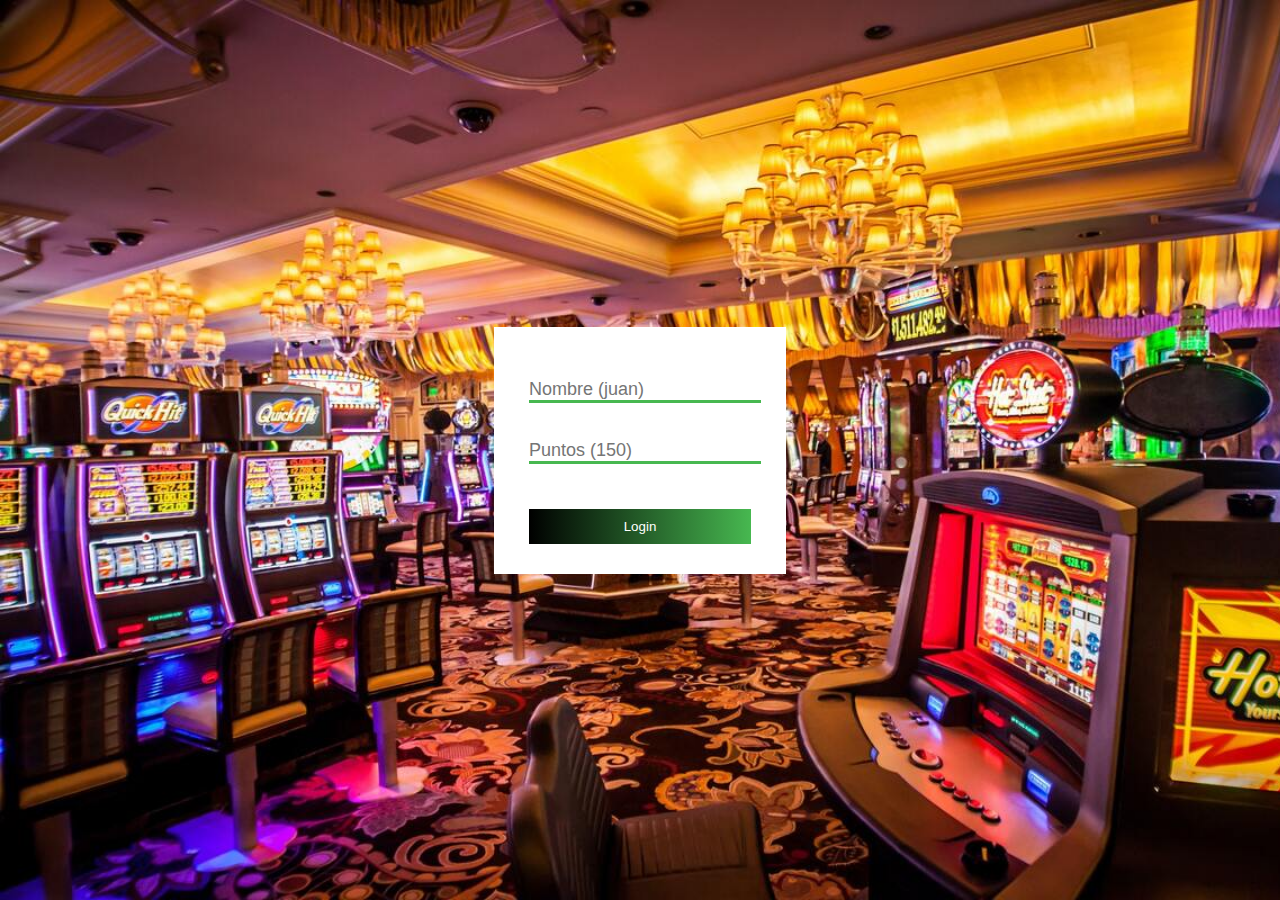
<file: index.html>
<!DOCTYPE html>
<html lang="en">
<head>
    <meta charset="UTF-8">
    <meta http-equiv="X-UA-Compatible" content="IE=edge">
    <meta name="viewport" content="width=device-width, initial-scale=1.0">
    <link rel="stylesheet" href="CSS/login.css">
    <link rel="stylesheet" href="https://cdnjs.cloudflare.com/ajax/libs/font-awesome/6.4.0/css/all.min.css" integrity="sha512-iecdLmaskl7CVkqkXNQ/ZH/XLlvWZOJyj7Yy7tcenmpD1ypASozpmT/E0iPtmFIB46ZmdtAc9eNBvH0H/ZpiBw==" crossorigin="anonymous" referrerpolicy="no-referrer" />
    <title>Ruleta</title>
</head>
<body>
  <div class="contenedor">
    <form action="ruleta.html">
      <h1 class="titulo"></h1>
      <label>
        <i class="fa-solid fa-user"></i>
        <input placeholder="Nombre (juan)" type="text" name="nombre">
      </label>
      <label>
        <i class="fa-solid fa-lock"></i>
        <input placeholder="Puntos (150)" type="number" name="puntos">
      </label>
      <button type="submit">Login</button>
    </form>
  </div>
  
  <script src="JS/login.js"></script>
    
</body>
</html>
</file>
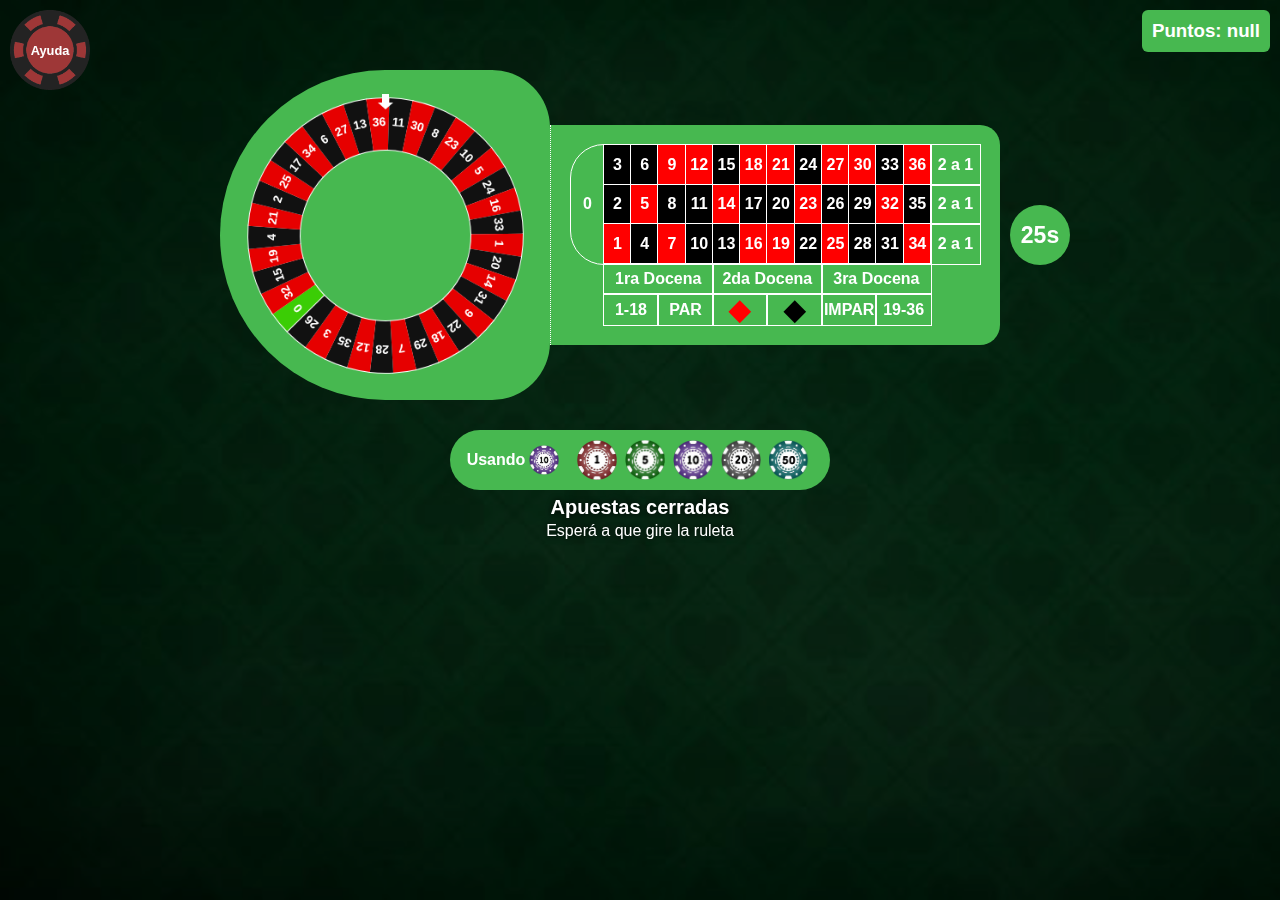
<file: ruleta.html>
<!DOCTYPE html>
<html lang="en">
<head>
  <meta charset="UTF-8">
  <meta name="viewport" content="width=device-width, initial-scale=1.0">
  <title>Ruleta</title>
  <link rel="stylesheet" href="CSS/style.css">
</head>
<body>
    <div id="noPts">
        <div>
            <h1>D:</h1>
            <h2>¡Te quedaste sin puntos!</h2>
            <h3>No tenés más puntos, por ende tampoco posibilidades de apostar <br> ¡Gracias por jugar!</h3>
        </div>
    </div>
    <div class="reglas">
        <button onclick="openModal()" class="modal-open"><div><img src="IMG/coin-img.png" alt="coin-img" draggable="false"><p>Ayuda</p></div></button>
    </div>
    <div class="contienepuntos">
        <div class="puntos">
            <h3 id="datosIngresados"></h3>
            <script>
                var urlParams = new URLSearchParams(window.location.search);
                var nombre = urlParams.get('nombre');
                var puntos = urlParams.get('puntos');

                var datosIngresados = document.getElementById("datosIngresados");
                datosIngresados.textContent = "Puntos: " + puntos;
            </script>
        </div>
    </div>
    <div id="myModal" class="modal">
        <img src="IMG/modal-img.png" alt="modal-background-img">
        <h2 onclick="closeModal()" class="close">X</h2>
        <div class="modal-content" draggable="false">
            <p>Se tienen cinco fichas de cinco valores diferentes(1, 5,10, 20, 50) que se pueden apostar en cualquiera de los 35 numeros. Hay sectores que abarcan diferentes partes de la ruleta en los que se pueden apostar exclusivamente con fichas del valor mas alto(50). Si el numero elegido es el ganador, el valor de las fichas se multiplica y se devuelve la ficha apostada.
                Controles:
                Se puede elegir el valor de la ficha haciendo click sobre el icono correspondiente en el menu y luego haciendo nuevamente click el sector a elegir. Las apuestas cierran cada 25 segundos, luego la ruleta gira eligiendo un numero al azar.
                 <br>
                 En caso de cualquier Error / Bug se puede reinciar el tablero presionando F7
            </p>
        </div>
    </div>
    <script>
            // para abrir el modal
            function openModal() {
              document.getElementById("myModal").style.display = "flex";
              document.getElementById("myModal").classList.add("modal-active");
            }
          
            // para cerrar el modal
            function closeModal() {
              document.getElementById("myModal").style.display = "none";
              document.getElementById("myModal").classList.remove("modal-active");
            }
    </script>

    <script>
        var datosGuardados = localStorage.getItem("datosUsuario");
        
        if (datosGuardados) {
            var datos = JSON.parse(datosGuardados);
            
            var resultado = document.getElementById("resultado");
            resultado.innerHTML = "Nombre: " + datos.username + ", Puntos: " + datos.puntos;
        }
    </script>
    
    <div class="contenedor">
        <div class="casino">
            <div class="contRuleta">
                <input type="button" value="GIRAR" style="float:left;" id='spin' />
                <canvas id="canvas" width="500" height="500"></canvas>
            </div>
            <div class="tablero">
                <div class="cajaIzq" id="0" data-index="0" onclick="markNumber(this) ">
                    <h1 class="numeros" style="color: white; position: relative;  margin: 10px;">0</h1>
                </div>
                <div class="contTablero">
                    <div class="fila" id="primeraDocena">
                        <div class="numero" id="3" data-index="3" style="color: white;background-color: black;"onclick="markNumber(this)"><h1>3</h1></div>
                        <div class="numero" id="6" data-index="6" style="color: white; background-color: black;"onclick="markNumber(this) "><h1>6</h1></div>
                        <div class="numero" id="9" data-index="9" style="background-color: red; color: white;"onclick="markNumber(this) "><h1>9</h1></div>
                        <div class="numero" id="12" data-index="12" style="background-color: red; color: white;" onclick="markNumber(this) "><h1>12</h1></div>
                        <div class="numero" id="15" data-index="15" style="color: white;background-color: black; " onclick="markNumber(this) "><h1>15</h1></div>
                        <div class="numero" id="18" data-index="18" style="background-color: red; color: white;" onclick="markNumber(this)  "><h1>18</h1></div>
                        <div class="numero" id="21" data-index="21" style="background-color: red; color: white;" onclick="markNumber(this)  "><h1>21</h1></div>
                        <div class="numero" id="24" data-index="24" style="color: white;background-color: black; " onclick="markNumber(this) "><h1>24</h1></div>
                        <div class="numero" id="27" data-index="27" style="background-color: red; color: white;" onclick="markNumber(this)  "><h1>27</h1></div>
                        <div class="numero" id="30" data-index="30" style="background-color: red; color: white;" onclick="markNumber(this)  "><h1>30</h1></div>
                        <div class="numero" id="33" data-index="33" style="color: white;background-color: black; " onclick="markNumber(this) "><h1>33</h1></div>
                        <div class="numero" id="36" data-index="36" style="background-color: red; color: white;" onclick="markNumber(this)  "><h1>36</h1></div>
                    </div>
                    <div class="fila" id="segundaDocena">
                        <div class="numero" id="2" data-index="2" style="color: white;background-color: black; " onclick="markNumber(this) "><h1>2</h1></div>
                        <div class="numero" id="5" data-index="5" style="background-color: red; color: white;" onclick="markNumber(this)  "><h1>5</h1></div>
                        <div class="numero" id="8" data-index="8" style="color: white;background-color: black; " onclick="markNumber(this) "><h1>8</h1></div>
                        <div class="numero" id="11" data-index="11" style="color: white;background-color: black; " onclick="markNumber(this) "><h1>11</h1></div>
                        <div class="numero" id="14" data-index="14" style="background-color: red; color: white;" onclick="markNumber(this)  "><h1>14</h1></div>
                        <div class="numero" id="17" data-index="17" style="color: white;background-color: black; " onclick="markNumber(this) "><h1>17</h1></div>
                        <div class="numero" id="20" data-index="20" style="color: white;background-color: black; " onclick="markNumber(this) "><h1>20</h1></div>
                        <div class="numero" id="23" data-index="23" style="background-color: red; color: white;" onclick="markNumber(this)  "><h1>23</h1></div>
                        <div class="numero" id="26" data-index="26" style="color: white;background-color: black; " onclick="markNumber(this) "><h1>26</h1></div>
                        <div class="numero" id="29" data-index="29" style="color: white;background-color: black; " onclick="markNumber(this) "><h1>29</h1></div>
                        <div class="numero" id="32" data-index="32" style="background-color: red; color: white;" onclick="markNumber(this)  "><h1>32</h1></div>
                        <div class="numero" id="35" data-index="35" style="color: white;background-color: black; " onclick="markNumber(this) "><h1>35</h1></div>
                    </div>
                    <div class="fila" id="terceraDocena">
                        <div class="numero" id="1" data-index="1" style="background-color: red; color: white;" onclick="markNumber(this)  "><h1>1</h1></div>
                        <div class="numero" id="4" data-index="4" style="color: white; background-color: black; " onclick="markNumber(this) "><h1>4</h1></div>
                        <div class="numero" id="7" data-index="7" style="background-color: red; color: white;" onclick="markNumber(this)  "><h1>7</h1></div>
                        <div class="numero" id="10" data-index="10" style="color: white; background-color: black; " onclick="markNumber(this) "><h1>10</h1></div>
                        <div class="numero" id="13" data-index="13" style="color: white; background-color: black; " onclick="markNumber(this) "><h1>13</h1></div>
                        <div class="numero" id="16" data-index="16" style="background-color: red; color: white;" onclick="markNumber(this)  "><h1>16</h1></div>
                        <div class="numero" id="19" data-index="19" style="background-color: red; color: white;" onclick="markNumber(this)  "><h1>19</h1></div>
                        <div class="numero" id="22" data-index="22" style="color: white; background-color: black; " onclick="markNumber(this) "><h1>22</h1></div>
                        <div class="numero" id="25" data-index="25" style="background-color: red; color: white;" onclick="markNumber(this)  "><h1>25</h1></div>
                        <div class="numero" id="28" data-index="28" style="color: white; background-color: black; " onclick="markNumber(this) "><h1>28</h1></div>
                        <div class="numero" id="31" data-index="31" style="color: white; background-color: black;"onclick="markNumber(this)"><h1>31</h1></div>
                        <div class="numero" id="34" data-index="34" style="background-color: red; color: white;" onclick="markNumber(this)  "><h1>34</h1></div>
                    </div>
                    <div class="fila" id="cuartaFila">
                        <div class="docena" id="40" data-index="40" onclick="markNumber(this) ">
                            <h1 class="abajo" style="color: white; ">1ra Docena</h1>
                        </div>
                        <div class="docena" id="41" data-index="41" onclick="markNumber(this) ">
                            <h1 class="abajo" style="color: white; ">2da Docena</h1>
                        </div>
                        <div class="docena" id="42" data-index="42" onclick="markNumber(this) ">
                            <h1 class="abajo" style="color: white; ">3ra Docena</h1>
                        </div>
                    </div>
                    <div class="fila" id="quintaFila" >
                        <div class="cajaEven">
                            <div class="even1" id="43" data-index="43" onclick="markNumber(this) ">
                                <h1 class="abajo" style="color: white; " >1-18</h1>
                            </div>
                            <div class="even2" id="44" data-index="44" onclick="markNumber(this) ">
                                <h1 class="abajo" style="color: white; " >PAR</h1>
                            </div>
                        </div>
                        <div class="cajaColor">
                            <div class="color1" id="45" data-index="45" onclick="markNumber(this) ">
                                <h1 class="abajo" style="color: red; font-size: 28px" >◆</h1>
                            </div>
                            <div class="color2" id="46" data-index="46" onclick="markNumber(this) ">
                                <h1 class="abajo" style="color: black; font-size: 28px">◆</h1>
                            </div>
                        </div>
                        <div class="cajaOdd">
                            <div class="odd1" id="47" data-index="47" onclick="markNumber(this) ">
                                <h1 class="abajo" style="color: white; " >IMPAR</h1>
                            </div>
                            <div class="odd2" id="48" data-index="48" onclick="markNumber(this) ">
                                <h1 class="abajo" style="color: white; " >19-36</h1>
                            </div>
                        </div>
                    </div>
                </div>
            
                <div class="cajaDer">
                    <div class="derecha1" id="37" data-index="37" onclick="markNumber(this) ">
                        <h1 class="abajo" style="color: white;">2 a 1</h1>
                    </div>
                    <div class="derecha2" id="38" data-index="38" onclick="markNumber(this) ">
                        <h1 class="abajo" style="color: white;">2 a 1</h1>
                    </div>
                    <div class="derecha3" id="39" data-index="39" onclick="markNumber(this) ">
                        <h1 class="abajo" style="color: white;">2 a 1</h1>
                    </div>
                </div>
            </div>
            <h1 id="contador">25s</h1>
        </div>
        <div class="inventario">
            <div class="menuFichas">
                <h4>Usando</h4><div id="fichaSeleccionada"></div>
                <div class="ficha" id="ficha1" data-index="1" onclick="selectFicha(this)"></div>
                <div class="ficha" id="ficha5" data-index="5" onclick="selectFicha(this)"></div>
                <div class="ficha" id="ficha10" data-index="10" onclick="selectFicha(this)"></div>
                <div class="ficha" id="ficha20" data-index="20" onclick="selectFicha(this)"></div>
                <div class="ficha" id="ficha50" data-index="50" onclick="selectFicha(this)"></div>
            </div>
            <h2 id="mensaje"></h2>
            <h2 id="subMensaje"></h2>
        </div>
    </div>
    <script src="JS/codigo.js"></script>
</html>
</file>
<file: CSS/login.css>
/*log in*/
*{
    padding: 0;
    margin: 0;
    box-sizing: border-box;
    font-family: sans-serif;
    
    
  }
  
body{
   display: flex;
   align-items: center;
   justify-content: center;
   min-height: 100vh;
   background-image: url('../IMG/fondo.jpg');
   background-size: cover;
   background-repeat: no-repeat; 
}

form{
    display: flex;
    flex-direction: column;
    background-color: white;
    text-align: center;
    padding: 20px 25px;
    
}
  
form .titulo{
    color: black;
    font-size: 35px;
    font-weight: 800;
    margin-bottom: 30px;
}
form label{
    margin-bottom: 35px;
}
form label .fa-solid{
    font-size: 20px;
    margin-right: 10px;
  
}

form label input{
    outline: none;
    border: none;
    color: black;
    border-bottom: 3px solid rgb(71,184,80);
    padding: 0;
    font-size: 18px;
}
input:hover{     
    border-bottom: 3px solid  rgb(71,184,80);
}
  
form button{
    color: white;
    border: none;
     background: linear-gradient(to right,#000000, rgb(71,184,80) );
    padding: 10px;
    cursor: pointer;
    transition: .1s;
    margin: 10px;
}
button:hover{
    background-color: rgb(71,184,80);
    box-shadow: 0 5px 10px  rgb(71,184,80);
    padding: 20px;
    transition: 0.3s;
}
.register{
    color: black;
    font-family: sans-serif;
    text-decoration: none;
   
}
.register:hover{
    color: white;
    box-shadow: 0 5px 10px  rgb(71,184,80);
    padding: 20px;
    background-color: rgb(71,184,80)green;
    transition: 0.3s;
}
  
.visible{
    color: white;
    border: none;
    background: linear-gradient(to right,#000000, rgb(71,184,80) );
    padding: 10px 15px;
    cursor: pointer;
    transition: .1s;
    margin: 10px;
}
.visible:hover{
    box-shadow: 0 5px 10px  rgb(71,184,80);
    padding: 20px;
    background-color: lightblue;
    transition: 0.3s;
}

  /*reglas*/
.boton {
  background: none;
  border: none;
  color: #000;
  cursor: pointer;
  position: fixed;
}

.boton::-moz-focus-inner,
input::-moz-focus-inner {
  border: 0;
  padding: 0;
  position: fixed;
}
.modal-open {
  position: relative;
  display: block;
  margin-inline: 1vw;
  width: clamp(4rem,8vw,10rem);
  position: fixed;
}

.modal-open:hover img{
  transition: transform 500ms ease;
  transform: rotate(360deg);
  
}

.modal-open > div{
  position: relative;

}

.modal-open > div img{
  width: 100%;
  
}

.modal-open > div p{
  position: absolute;
  top: 50%;
  left: 50%;
  transform: translate(-50%,-60%);
  font-size: max(1.2ch,1vw);
  font-weight: 700;
  color: white;
}

.modal {
  display: none;
  position: relative;
  opacity: 0;
  position: fixed;
  z-index: 2;
  left: 0;
  top: 0;
  width: 100%;
  height: 100%;
  background-color: rgba(0, 0, 0, 0.5);
  justify-content: center;
  align-items: center;
}

.modal img{
  left:50%;
  transform: translate(-50%,-10%);
  max-width: min(110vh, 130vw);
  position: absolute;
  z-index: -2;
}

.modal-active{
  animation: opacity 0.33s ease-in-out forwards;
}

@keyframes opacity {
  0%{opacity: 0;}
  100%{opacity: 1;}
}

.modal-content { 
  max-width: min(45vh, 60vw);
  max-height: min(22vh, 22vw);
  text-align: center;
  transform: translateY(33%);
  font-size: min(min(1.25rem,2.5vw), 2.3vh);
  font-weight: 750;
  color:#fff;
  overflow-y: scroll;
  overscroll-behavior: contain;
  
}
.modal-content::-webkit-scrollbar{
  display: none;
}
.modal .close{
  display: flex;
  position: fixed;
  top:0;
  right: 0;
  align-items: center;
  justify-content: center;
  width: 4rem;
  height: 4rem;
  text-align: center;
  font-weight: 900;
  font-size: 1.5rem;
  background-color: rgb(71,184,80);
  cursor: pointer;
}

.modal .close:hover{
  transition: background-color 200ms ease;
  background-color: rgb(71,184,80);
}
</file>
<file: CSS/style.css>
*{
  padding: 0;
  margin: 0;
  box-sizing: outline-box;
  text-decoration: none;
  outline: 0;
  outline: 0;
  box-sizing: border-box;
  font-family: 'Gill Sans', 'Gill Sans MT', Calibri, 'Trebuchet MS', sans-serif;
}
body{
  background-image: url('../IMG/fondo2d.jpg');
  background-size: cover;
  background-repeat: no-repeat;
  display: flex;
}

.contenedor{
  background-color: rgba(0, 0, 0, 0.589);
  padding-top: 50px;
  width: 100vw;
  height: 100vh;
  display: block;
}
.casino{
  width: 100vw;
  display: flex;
  justify-content: center;
  align-items: center;
}
.inventario{
  width: 100%;
  display: block;
  padding: 10px;
}
.inventario h2{
  padding: 7px;
  color: rgb(248, 248, 248);
  text-align: center;
  font-size: 20px;
  font-family: 'Segoe UI', Tahoma, Geneva, Verdana, sans-serif;
  display: flex;
  text-shadow: 0 0 6px black;
  justify-content: center;
  user-select: none;
  line-height: 0;
  margin-top: 10px;
}
#subMensaje{
  font-size: 16px;
  font-weight: 400;
}
.inventario .menuFichas{
  display: flex;
  justify-content: center;
  align-items: center;
  height: 60px;
  background-color: rgb(71,184,80);
  border-radius: 70px;
  width: 380px;
  margin: auto;
}
.menuFichas h4{
  font-family: 'Segoe UI', Tahoma, Geneva, Verdana, sans-serif;
  font-weight: 600;
  color: white;
  user-select: none;
}
.menuFichas div{
  background-position: center;
  background-size: cover;
  background-repeat: no-repeat;
  width: 40px;
  height: 40px;
  margin: 4px;
  cursor: pointer;
}
.ficha:hover{
  width: 45px;
  height: 45px;
}
#fichaSeleccionada{
  margin-right: 14px;
  width: 30px;
  height: 30px;
  background-image: url('../IMG/f10.png');
  background-position: center;
  background-repeat: no-repeat;
  background-size: cover;
  cursor: none;
}
.menuFichas #ficha1{ 
  background-image: url(../IMG/f1.png);
}
.menuFichas #ficha5{ 
  background-image: url(../IMG/f5.png);
}
.menuFichas #ficha10{ 
  background-image: url(../IMG/f10.png);
}
.menuFichas #ficha20{ 
  background-image: url(../IMG/f20.png);
}
.menuFichas #ficha50{ 
  background-image: url(../IMG/f50.png);
}
/* RULETA */
#spin{
  display: none;
}
canvas{
  height: 130%;
  width: 130%;
}
.contRuleta{
  background-color: rgb(71, 184, 80);
  width: 330px;
  height: 330px;
  margin: 20px;
  margin-right: 0;
  border-radius: 140px;
  border-bottom-left-radius: 400px;
  border-top-left-radius: 400px;
  display: flex;
  justify-content: center;
  align-items: center;
}


/* TABLERO */
h1{
  font-family: 'Gill Sans', 'Gill Sans MT', Calibri, 'Trebuchet MS', sans-serif;
  font-size: 16px;
  user-select: none;
}
.tablero{
  background-color: rgb(71, 184, 80);
  padding: 20px;
  width: 450px;
  display: flex;
  height: 220px;
  border-top-right-radius: 20px;
  border-bottom-right-radius: 20px;
  border-left: 1px dotted white;
}
.contTablero{
  display: block;
  width: 80%;
  height: 100%;
}
.cajaIzq{
  width: 8%;
  height: 66%;
  display: flex;
  justify-content: center;
  align-items: center;
  outline: 1px solid white;
  border-top-left-radius: 60px;
  border-bottom-left-radius: 60px;
}
.cajaDer{
  width: 12%;
  display: block;
  height: 66%;
  
}
.cajaDer div{
  height: 33.3333333%;
  display: flex;
  justify-content: center;
  align-items: center;
  outline: 1px solid white;
}
.fila{
  display: flex;
  width: 100%;
  height: 22%;
}
.fila .numero{
  width: 8.333333%;
  height: 100%;
  display: flex;
  align-items: center;
  justify-content: center;
  outline: 1px solid white;
  user-select: none;
}

img{
  animation-name: anim-ficha;
  animation-duration: 0.2s;
}

@keyframes anim-ficha{
  0%{
    opacity: 0%;
  }
  100%{
    opacity: 100%;
  }
}
#cuartaFila,
#quintaFila{
  height: 17%;
}
#cuartaFila div{
  width: 33.3333333%;
  display: flex;
  justify-content: center;
  align-items: center;
  outline: 1px solid white;
  
}
.cajaEven,
.cajaOdd,
.cajaColor{
  display: flex;
  width: 33.3333333%;
  
}
.cajaEven div,
.cajaOdd div,
.cajaColor div{
  width: 50%;
  
  display: flex;
  justify-content: center;
  align-items: center;
  outline: 1px solid white;
}

/* TIMER */
#contador{
  background-color: rgb(71, 184, 80);
  border-radius: 40px;
  width: 60px;
  height: 60px;
  font-size: 23px;
  margin: 10px;
  display: flex;
  justify-content: center;
  align-items: center;
  color: white;
}

/* NO PUNTOS */
#noPts{
  background-color: rgba(0, 0, 0, 0.486);
  position: fixed;
  width: 100vw;
  height: 100vh;
  display: none;
  justify-content: center;
  align-items: center;
}
#noPts div{
  background-color: white;
  padding: 24px;
  width: 50%;
  text-align: center;

  border-radius: 120px;
}
#noPts div h1{
  font-family: 'Lucida Sans', 'Lucida Sans Regular', 'Lucida Grande', 'Lucida Sans Unicode', Geneva, Verdana, sans-serif;
  color: #ff3333;
  font-size: 90px;
}
#noPts div h2{
  font-family: 'Segoe UI', Tahoma, Geneva, Verdana, sans-serif;
  font-size: 30px;
}
#noPts div h3{
  font-family: 'Segoe UI', Tahoma, Geneva, Verdana, sans-serif;
  font-weight: 500;
  font-size: 16px;
}
/* REGLAS */
.modal-open {
  background: none;
  border: none;
  color: #000;
  cursor: pointer;
  position: fixed;
  margin-inline: 1vw;
  width: 80px;
  height: 80px;
  position: fixed;
  margin: 10px;
}

.modal-open::-moz-focus-inner,
input::-moz-focus-inner {
  border: 0;
  padding: 0;
  position: fixed;
}

.modal-open:hover img{
  transition: transform 500ms ease;
  transform: rotate(360deg);
  
}

.modal-open > div{
  position: relative;

}

.modal-open > div img{
  width: 100%;
  
}

.modal-open > div p{
  position: absolute;
  top: 50%;
  left: 50%;
  transform: translate(-50%,-60%);
  font-size: max(1.2ch,1vw);
  font-weight: 700;
  color: white;
}

.modal {
  display: none;
  position: relative;
  opacity: 0;
  position: fixed;
  z-index: 2;
  left: 0;
  top: 0;
  width: 100%;
  height: 100%;
  background-color: rgba(0, 0, 0, 0.5);
  justify-content: center;
  align-items: center;
  
}

.modal img{
  left:50%;
  transform: translate(-50%,-10%);
  max-width: min(110vh, 130vw);
  position: absolute;
  z-index: -2;
  
}

.modal-active{
  animation: opacity 0.33s ease-in-out forwards;
}

@keyframes opacity {
  0%{opacity: 0;}
  100%{opacity: 1;}
}

.modal-content { 
  max-width: min(45vh, 60vw);
  max-height: min(22vh, 22vw);
  text-align: center;
  transform: translateY(33%);
  font-size: min(min(1.25rem,2.5vw), 2.3vh);
  font-weight: 750;
  color:#fff;
  overflow-y: scroll;
  overscroll-behavior: contain;
  
  
}
.modal-content::-webkit-scrollbar{
  display: none;
}


.modal .close{
  display: flex;
  position: fixed;
  top:0;
  right: 0;
  align-items: center;
  justify-content: center;
  width: 4rem;
  height: 4rem;
  text-align: center;
  font-weight: 900;
  font-size: 1.5rem;
  background-color: #ff3333;
  cursor: pointer;
  color: white;
  font-family: 'Franklin Gothic Medium', 'Arial Narrow', Arial, sans-serif;
  margin: 10px;
  
}

.modal .close:hover{
  transition: background-color 200ms ease;
  background-color: hsl(0, 100%, 50%);
}

/*pasar numero a la ruleta*/
.contienepuntos{
  position: fixed;
  width: 100%;
  color: white;
  display: flex;
  justify-content: end;
  
 
}
.puntos{
  position: fixed;
  color: white;
  display: flex;
  justify-content: end;
  background-color: rgb(71, 184, 80);
  border-radius: 6px;
  padding: 10px;
  margin: 10px;
  user-select: none;
}

.puntos h3{
  font-family: 'Gill Sans', 'Gill Sans MT', Calibri, 'Trebuchet MS', sans-serif;
}
</file>
